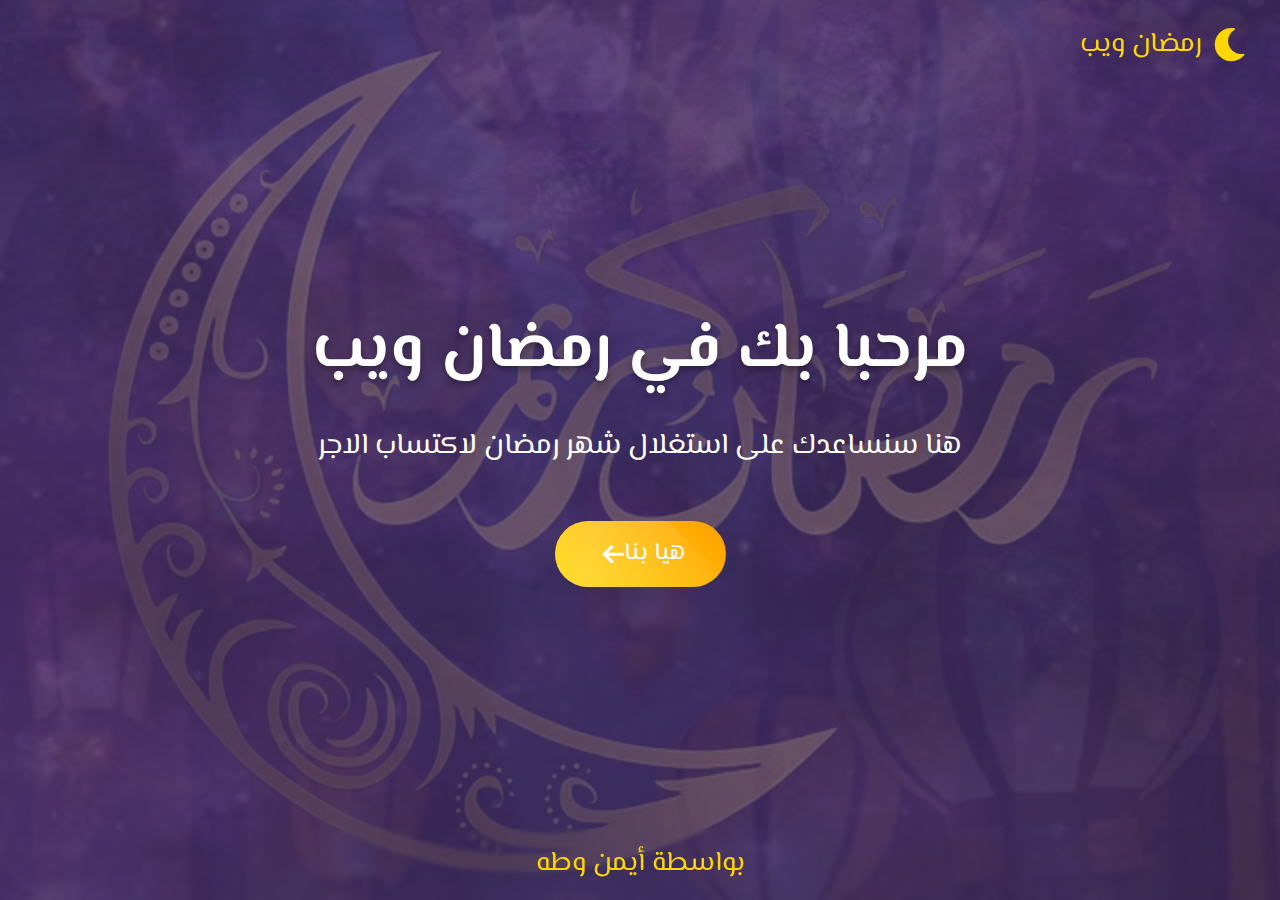
<file: index.html>
<!DOCTYPE html>
<html lang="ar" dir="rtl">
<head>
    <meta charset="UTF-8">
    <meta name="viewport" content="width=device-width, initial-scale=1.0">
    <title>رمضان ويب</title>
    <link href="https://cdn.jsdelivr.net/npm/bootstrap@5.3.0/dist/css/bootstrap.min.css" rel="stylesheet">
    <link href="https://fonts.googleapis.com/css2?family=El+Messiri:wght@500;700&display=swap" rel="stylesheet">
    <link rel="stylesheet" href="https://cdnjs.cloudflare.com/ajax/libs/font-awesome/6.0.0/css/all.min.css">
    <link rel="stylesheet" href="style.css">
</head>
<body>
    <a href="#" class="logo">
        <i class="fas fa-moon"></i>
        <span>رمضان ويب</span>
    </a>

    <div class="container">
        <div class="welcome-container d-flex justify-content-center align-items-center">
            <div class="text-center">
                <h1 class="main-heading">مرحبا بك في رمضان ويب</h1>
                <p class="sub-heading">هنا سنساعدك على استغلال شهر رمضان لاكتساب الاجر</p>
                <a href="home.html" class="cta-button">
                    هيا بنا 
                    <i class="fas fa-arrow-left ms-2"></i>
                </a>
            </div>
        </div>
    </div>

    <!-- New Footer -->
    <footer class="site-footer">
        بواسطة أيمن وطه
    </footer>

    <script src="https://cdn.jsdelivr.net/npm/bootstrap@5.3.0/dist/js/bootstrap.bundle.min.js"></script>
</body>
</html>
</file>
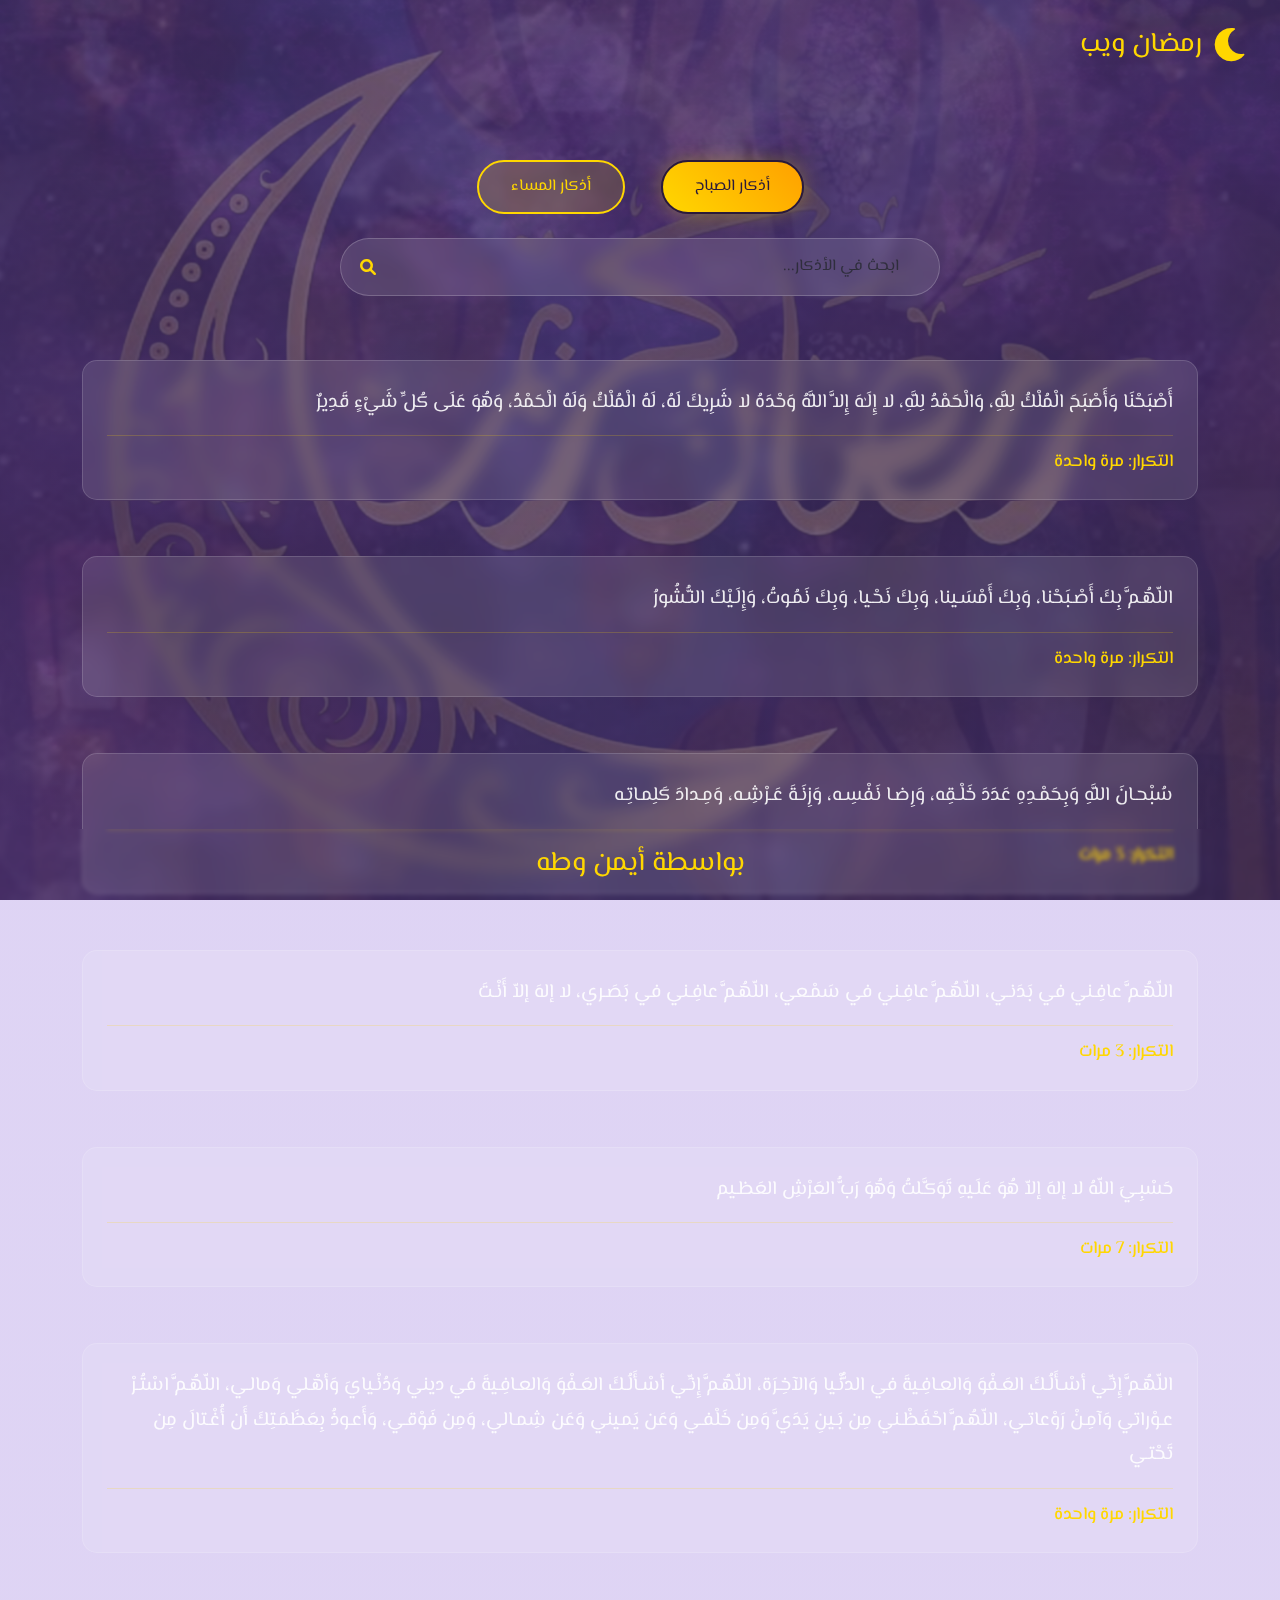
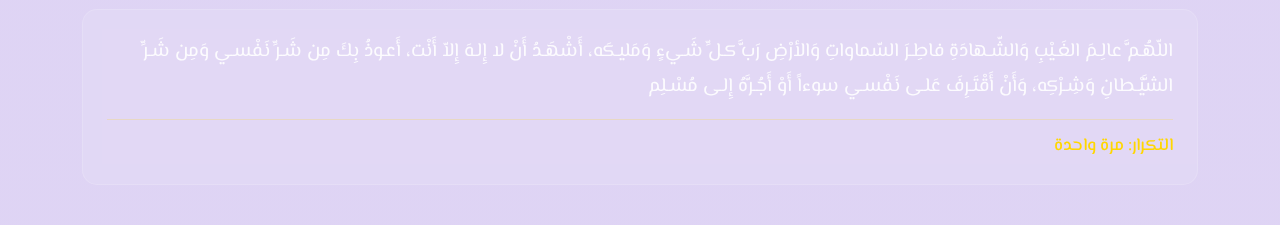
<file: azkar-list.html>
<!DOCTYPE html>
<html lang="ar" dir="rtl">
<head>
    <meta charset="UTF-8">
    <meta name="viewport" content="width=device-width, initial-scale=1.0">
    <title>رمضان ويب - الأذكار</title>
    <link href="https://cdn.jsdelivr.net/npm/bootstrap@5.3.0/dist/css/bootstrap.min.css" rel="stylesheet">
    <link href="https://fonts.googleapis.com/css2?family=El+Messiri:wght@500;700&display=swap" rel="stylesheet">
    <link rel="stylesheet" href="https://cdnjs.cloudflare.com/ajax/libs/font-awesome/6.0.0/css/all.min.css">
    <link rel="stylesheet" href="azkar-list.css">
</head>
<body>
    <a href="index.html" class="logo">
        <i class="fas fa-moon"></i>
        <span>رمضان ويب</span>
    </a>

    <div class="container main-container">
        <!-- Toggle Buttons -->
        <div class="azkar-switcher mb-4">
            <button class="btn btn-azkar active" data-type="morning">أذكار الصباح</button>
            <button class="btn btn-azkar" data-type="evening">أذكار المساء</button>
        </div>

        <!-- Search -->
        <div class="search-box mb-5">
            <input type="text" class="form-control" placeholder="ابحث في الأذكار...">
            <i class="fas fa-search"></i>
        </div>

        <!-- Azkar Container -->
        <div class="row" id="azkarContainer"></div>
    </div>

    <footer class="site-footer">
        بواسطة أيمن وطه
    </footer>

    <script src="https://cdn.jsdelivr.net/npm/bootstrap@5.3.0/dist/js/bootstrap.bundle.min.js"></script>
    <script src="azkar-list.js"></script>
</body>
</html>
</file>
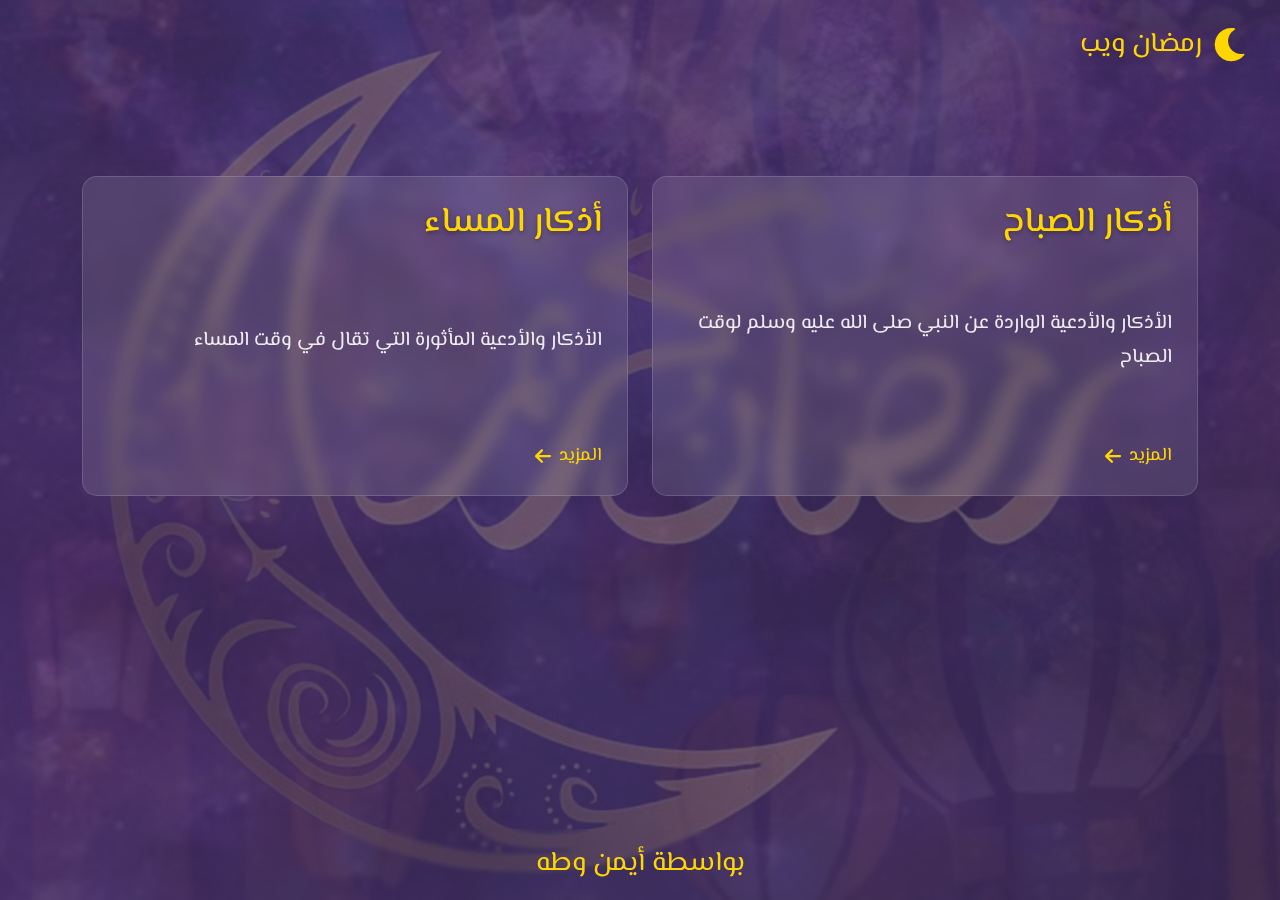
<file: azkar.html>
<!DOCTYPE html>
<html lang="ar" dir="rtl">
<head>
    <meta charset="UTF-8">
    <meta name="viewport" content="width=device-width, initial-scale=1.0">
    <title>رمضان ويب - الأذكار</title>
    <link href="https://cdn.jsdelivr.net/npm/bootstrap@5.3.0/dist/css/bootstrap.min.css" rel="stylesheet">
    <link href="https://fonts.googleapis.com/css2?family=El+Messiri:wght@500;700&display=swap" rel="stylesheet">
    <link rel="stylesheet" href="https://cdnjs.cloudflare.com/ajax/libs/font-awesome/6.0.0/css/all.min.css">
    <link rel="stylesheet" href="azkar.css">
</head>
<body>
    <!-- Logo -->
    <a href="index.html" class="logo">
        <i class="fas fa-moon"></i>
        <span>رمضان ويب</span>
    </a>

    <!-- Content Boxes -->
    <div class="container main-container">
        <div class="row justify-content-center py-5">
            <!-- Morning Dhikr -->
            <div class="col-md-6 col-12 mb-4">
                <a href="azkar-list.html?type=morning" class="feature-box">
                    <div class="box-content">
                        <h3>أذكار الصباح</h3>
                        <p>الأذكار والأدعية الواردة عن النبي صلى الله عليه وسلم لوقت الصباح</p>
                        <div class="more-btn">المزيد <i class="fas fa-arrow-left"></i></div>
                    </div>
                </a>
            </div>

            <!-- Evening Dhikr -->
            <div class="col-md-6 col-12 mb-4">
                <a href="azkar-list.html?type=evening" class="feature-box">
                    <div class="box-content">
                        <h3>أذكار المساء</h3>
                        <p>الأذكار والأدعية المأثورة التي تقال في وقت المساء</p>
                        <div class="more-btn">المزيد <i class="fas fa-arrow-left"></i></div>
                    </div>
                </a>
            </div>
        </div>
    </div>

    <!-- Footer -->
    <footer class="site-footer">
        بواسطة أيمن وطه
    </footer>

    <script src="https://cdn.jsdelivr.net/npm/bootstrap@5.3.0/dist/js/bootstrap.bundle.min.js"></script>
</body>
</html>
</file>
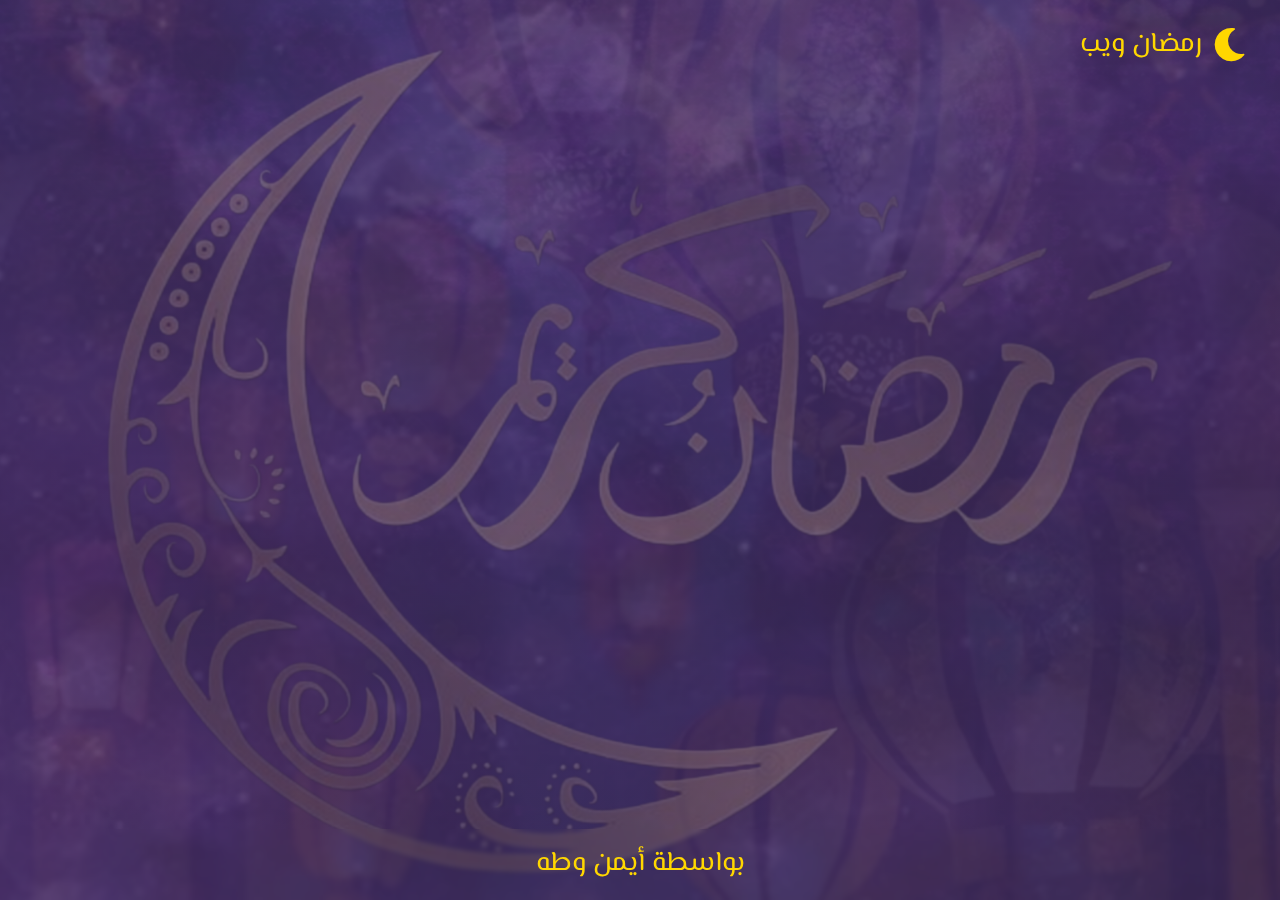
<file: hadith-content.html>
<!DOCTYPE html>
<html lang="ar" dir="rtl">
<head>
    <meta charset="UTF-8">
    <meta name="viewport" content="width=device-width, initial-scale=1.0">
    <title>رمضان ويب - الأحاديث</title>
    <link href="https://cdn.jsdelivr.net/npm/bootstrap@5.3.0/dist/css/bootstrap.min.css" rel="stylesheet">
    <link href="https://fonts.googleapis.com/css2?family=El+Messiri:wght@500;700&display=swap" rel="stylesheet">
    <link rel="stylesheet" href="https://cdnjs.cloudflare.com/ajax/libs/font-awesome/6.0.0/css/all.min.css">
    <link rel="stylesheet" href="hadith.css">
</head>
<body>
    <a href="hadith.html" class="logo">
        <i class="fas fa-moon"></i>
        <span>رمضان ويب</span>
    </a>

    <div class="container main-container">
        <div class="row" id="hadithContainer"></div>
    </div>

    <!-- Hadith Modal -->
    <div class="modal fade" id="hadithModal">
        <div class="modal-dialog modal-lg">
            <div class="modal-content">
                <div class="modal-header">
                    <h5 class="modal-title">نص الحديث الكامل</h5>
                    <button type="button" class="btn-close" data-bs-dismiss="modal"></button>
                </div>
                <div class="modal-body" id="hadithText"></div>
            </div>
        </div>
    </div>

    <footer class="site-footer">
        بواسطة أيمن وطه
    </footer>

    <script src="https://cdn.jsdelivr.net/npm/bootstrap@5.3.0/dist/js/bootstrap.bundle.min.js"></script>
    <script src="hadith.js"></script>
</body>
</html>
</file>
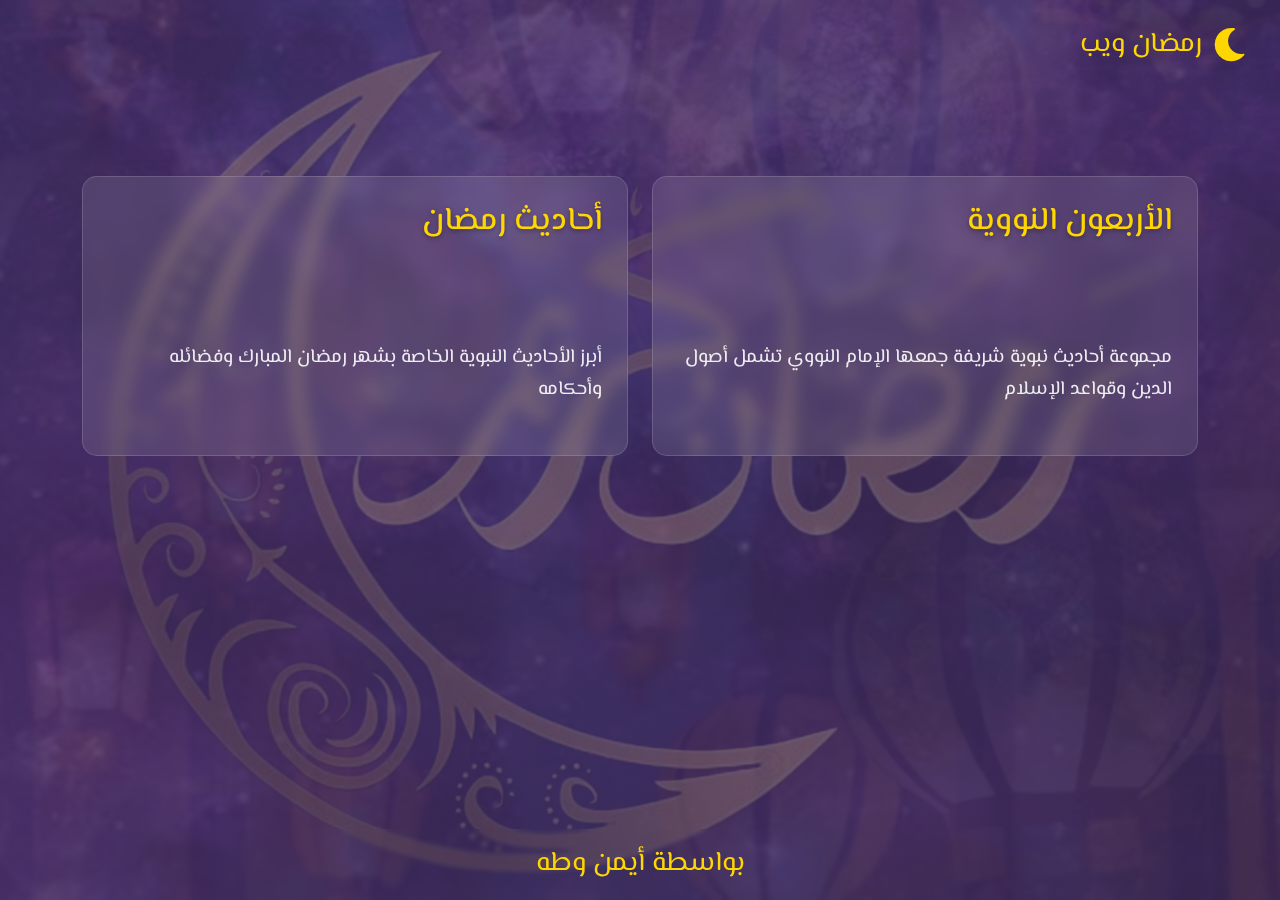
<file: hadith.html>
<!DOCTYPE html>
<html lang="ar" dir="rtl">
<head>
    <meta charset="UTF-8">
    <meta name="viewport" content="width=device-width, initial-scale=1.0">
    <title>رمضان ويب - الأحاديث</title>
    <link href="https://cdn.jsdelivr.net/npm/bootstrap@5.3.0/dist/css/bootstrap.min.css" rel="stylesheet">
    <link href="https://fonts.googleapis.com/css2?family=El+Messiri:wght@500;700&display=swap" rel="stylesheet">
    <link rel="stylesheet" href="https://cdnjs.cloudflare.com/ajax/libs/font-awesome/6.0.0/css/all.min.css">
    <link rel="stylesheet" href="hadith.css">
</head>
<body>
    <a href="index.html" class="logo">
        <i class="fas fa-moon"></i>
        <span>رمضان ويب</span>
    </a>

    <div class="container main-container">
        <div class="row justify-content-center py-5">
            <!-- الأربعون النووية -->
            <div class="col-md-6 col-12 mb-4">
                <a href="hadith-content.html?type=forty" class="feature-box">
                    <div class="box-content">
                        <h3>الأربعون النووية</h3>
                        <p>مجموعة أحاديث نبوية شريفة جمعها الإمام النووي تشمل أصول الدين وقواعد الإسلام</p>
                    </div>
                </a>
            </div>

            <!-- أحاديث رمضان -->
            <div class="col-md-6 col-12 mb-4">
                <a href="hadith-content.html?type=ramadan" class="feature-box">
                    <div class="box-content">
                        <h3>أحاديث رمضان</h3>
                        <p>أبرز الأحاديث النبوية الخاصة بشهر رمضان المبارك وفضائله وأحكامه</p>
                    </div>
                </a>
            </div>
        </div>
    </div>

    <footer class="site-footer">
        بواسطة أيمن وطه
    </footer>

    <script src="https://cdn.jsdelivr.net/npm/bootstrap@5.3.0/dist/js/bootstrap.bundle.min.js"></script>
</body>
</html>
</file>
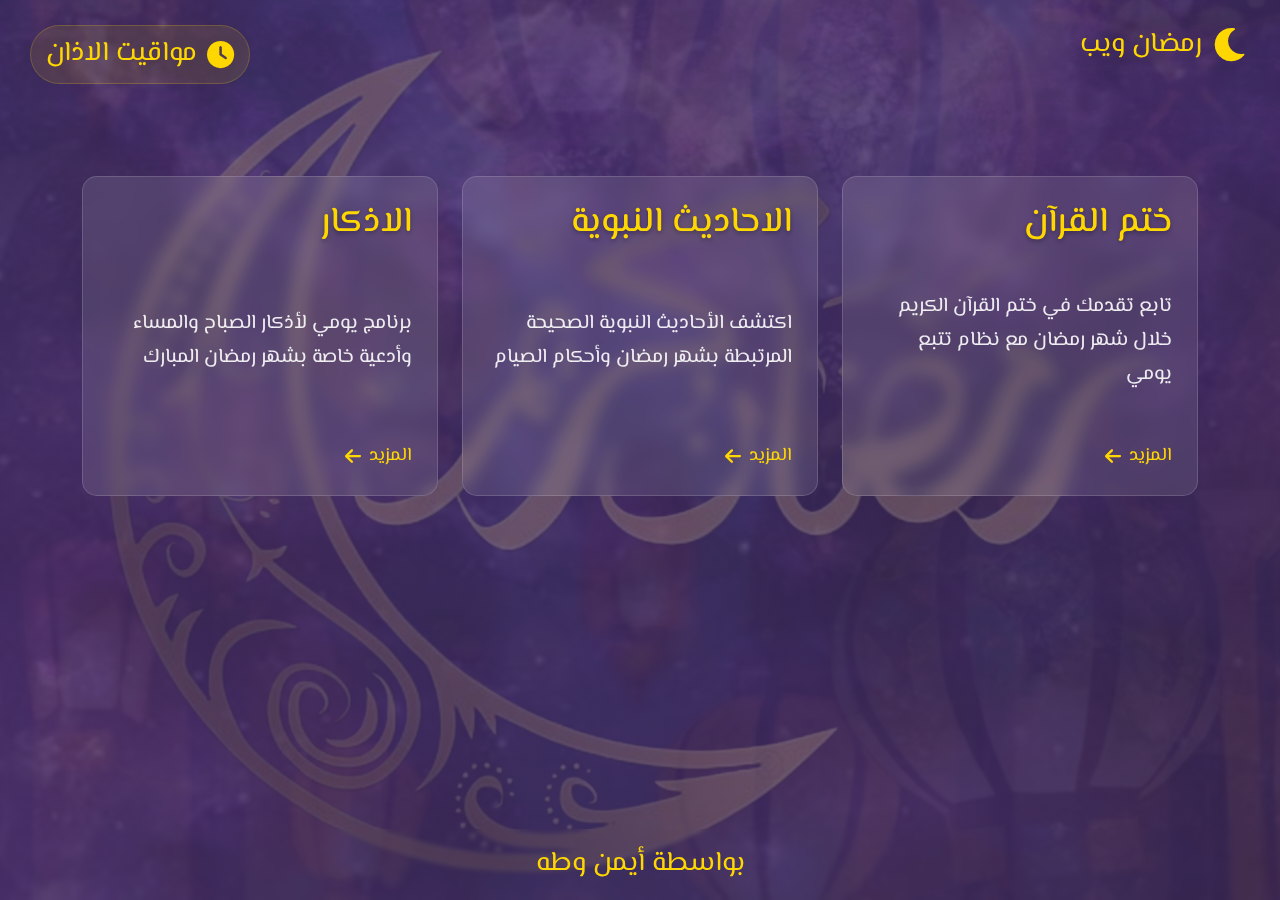
<file: home.html>
<!DOCTYPE html>
<html lang="ar" dir="rtl">
<head>
    <meta charset="UTF-8">
    <meta name="viewport" content="width=device-width, initial-scale=1.0">
    <title>رمضان ويب - الرئيسية</title>
    <link href="https://cdn.jsdelivr.net/npm/bootstrap@5.3.0/dist/css/bootstrap.min.css" rel="stylesheet">
    <link href="https://fonts.googleapis.com/css2?family=El+Messiri:wght@500;700&display=swap" rel="stylesheet">
    <link rel="stylesheet" href="https://cdnjs.cloudflare.com/ajax/libs/font-awesome/6.0.0/css/all.min.css">
    <link rel="stylesheet" href="home.css">
</head>
<body>
    <!-- Prayer Times Button -->
    <a href="prayer-times.html" class="prayer-times-btn">
        <i class="fas fa-clock"></i>
        <span>مواقيت الاذان</span>
    </a>

    <!-- Logo -->
    <a href="index.html" class="logo">
        <i class="fas fa-moon"></i>
        <span>رمضان ويب</span>
    </a>

    <!-- Content Boxes -->
    <div class="container main-container">
        <div class="row justify-content-center py-5">
            <!-- Quran Box -->
            <div class="col-md-4 col-12 mb-4">
                <a href="quran.html" class="feature-box">
                    <div class="box-content">
                        <h3>ختم القرآن</h3>
                        <p>تابع تقدمك في ختم القرآن الكريم خلال شهر رمضان مع نظام تتبع يومي</p>
                        <div class="more-btn">المزيد <i class="fas fa-arrow-left"></i></div>
                    </div>
                </a>
            </div>

            <!-- Hadith Box -->
            <div class="col-md-4 col-12 mb-4">
                <a href="hadith.html" class="feature-box">
                    <div class="box-content">
                        <h3>الاحاديث النبوية</h3>
                        <p>اكتشف الأحاديث النبوية الصحيحة المرتبطة بشهر رمضان وأحكام الصيام</p>
                        <div class="more-btn">المزيد <i class="fas fa-arrow-left"></i></div>
                    </div>
                </a>
            </div>

            <!-- Azkar Box -->
            <div class="col-md-4 col-12 mb-4">
                <a href="azkar.html" class="feature-box">
                    <div class="box-content">
                        <h3>الاذكار</h3>
                        <p>برنامج يومي لأذكار الصباح والمساء وأدعية خاصة بشهر رمضان المبارك</p>
                        <div class="more-btn">المزيد <i class="fas fa-arrow-left"></i></div>
                    </div>
                </a>
            </div>
        </div>
    </div>

    <!-- Footer -->
    <footer class="site-footer">
        بواسطة أيمن وطه
    </footer>

    <script src="https://cdn.jsdelivr.net/npm/bootstrap@5.3.0/dist/js/bootstrap.bundle.min.js"></script>
</body>
</html>
</file>
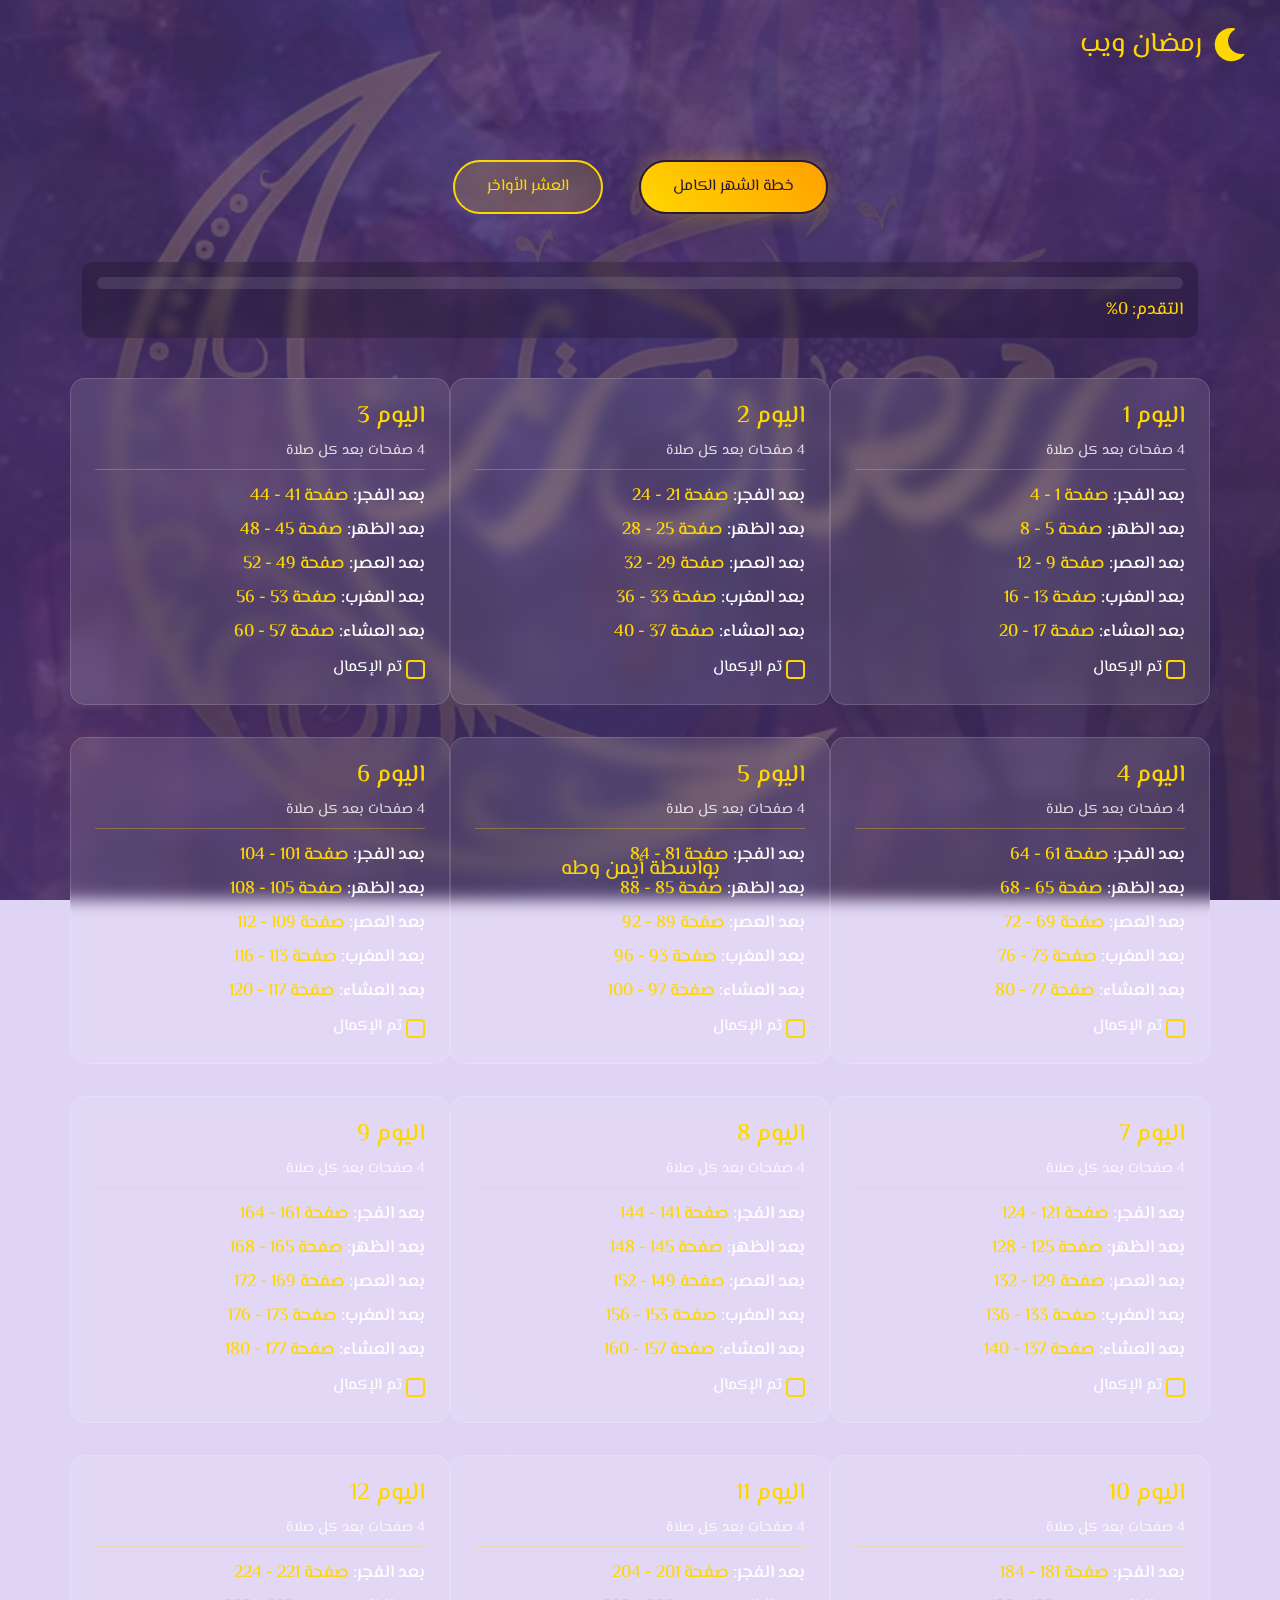
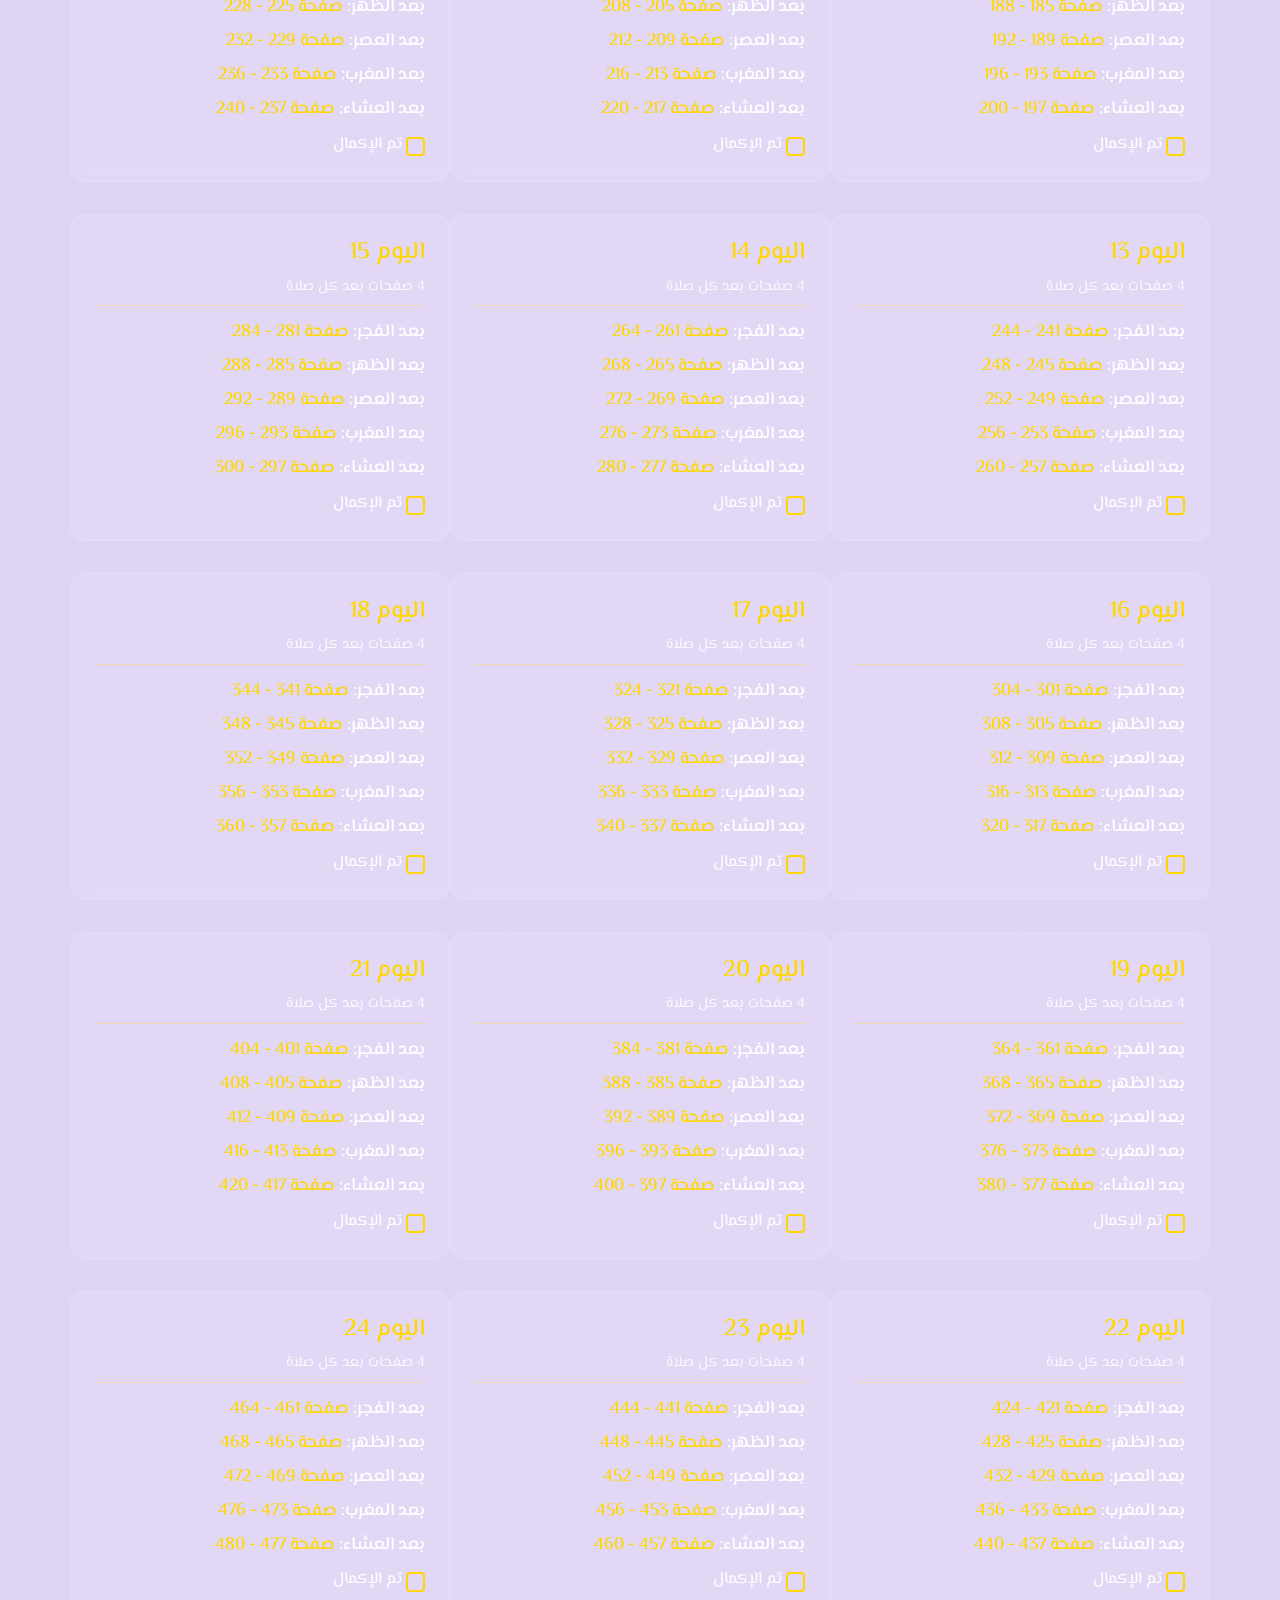
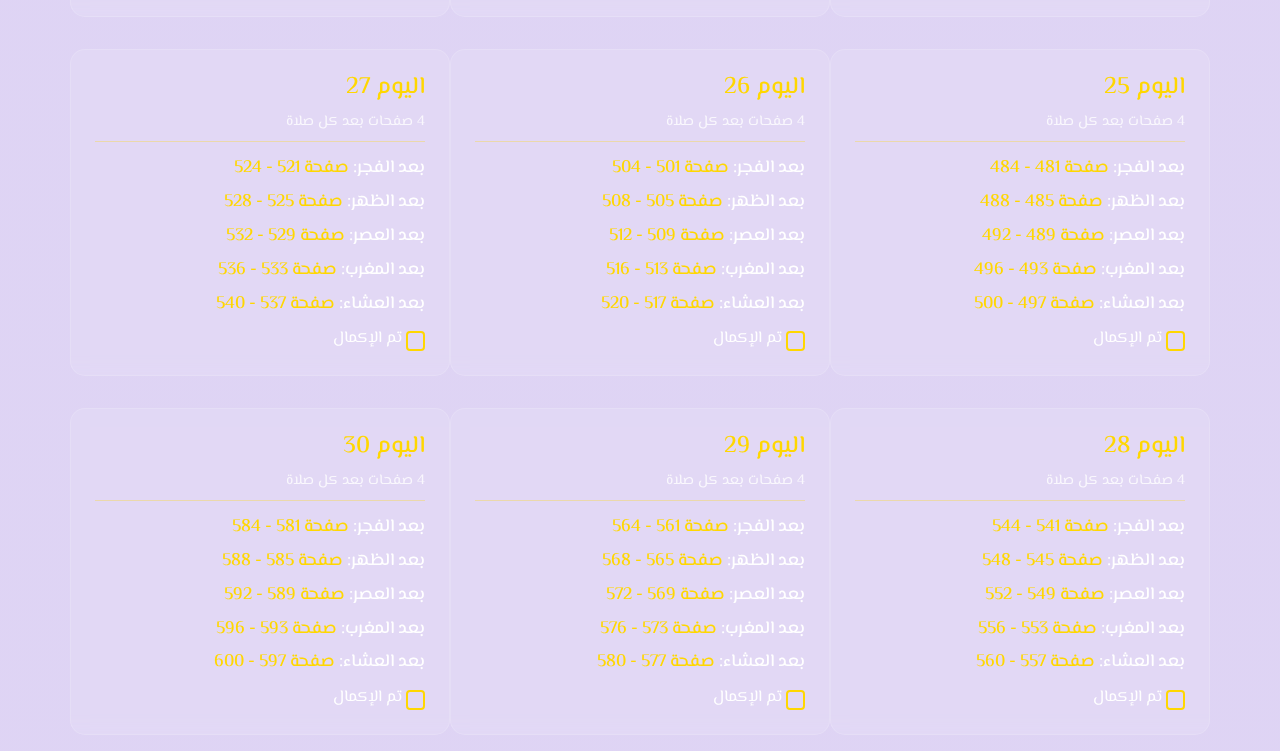
<file: quran-plan.html>
<!DOCTYPE html>
<html lang="ar" dir="rtl">
<head>
    <meta charset="UTF-8">
    <meta name="viewport" content="width=device-width, initial-scale=1.0">
    <title>رمضان ويب - ختم القرآن</title>
    <link href="https://cdn.jsdelivr.net/npm/bootstrap@5.3.0/dist/css/bootstrap.min.css" rel="stylesheet">
    <link href="https://fonts.googleapis.com/css2?family=El+Messiri:wght@500;700&display=swap" rel="stylesheet">
    <link rel="stylesheet" href="https://cdnjs.cloudflare.com/ajax/libs/font-awesome/6.0.0/css/all.min.css">
    <link rel="stylesheet" href="quran-plan.css">
</head>
<body>
    <a href="index.html" class="logo">
        <i class="fas fa-moon"></i>
        <span>رمضان ويب</span>
    </a>

    <div class="container main-container">
        <!-- Plan Selection -->
        <div class="plan-switcher mb-5">
            <button class="btn btn-plan active" data-plan="monthly">خطة الشهر الكامل</button>
            <button class="btn btn-plan" data-plan="last10">العشر الأواخر</button>
        </div>

        <!-- Progress -->
        <div class="progress-container mb-4">
            <div class="progress" style="height: 12px;">
                <div class="progress-bar bg-warning progress-bar-striped" 
                     role="progressbar" 
                     style="width: 0%" 
                     aria-valuenow="0" 
                     aria-valuemin="0" 
                     aria-valuemax="100"></div>
            </div>
            <div class="progress-text mt-2">التقدم: 0%</div>
        </div>

        <!-- Days Container -->
        <div class="row" id="daysContainer"></div>
    </div>

    <!-- Quran Viewer Modal -->
    <div class="modal fade" id="quranModal" tabindex="-1">
        <div class="modal-dialog modal-xl">
            <div class="modal-content">
                <div class="modal-header">
                    <h5 class="modal-title">قراءة القرآن</h5>
                    <button type="button" class="btn-close" data-bs-dismiss="modal"></button>
                </div>
                <div class="modal-body">
                    <iframe id="quranFrame" style="width:100%; height:70vh; border:none;"></iframe>
                </div>
            </div>
        </div>
    </div>

    <footer class="site-footer">
        بواسطة أيمن وطه
    </footer>

    <!-- Scripts -->
    <script src="https://cdn.jsdelivr.net/npm/bootstrap@5.3.0/dist/js/bootstrap.bundle.min.js"></script>
    <script src="quran-plan.js"></script>
</body>
</html>
</file>
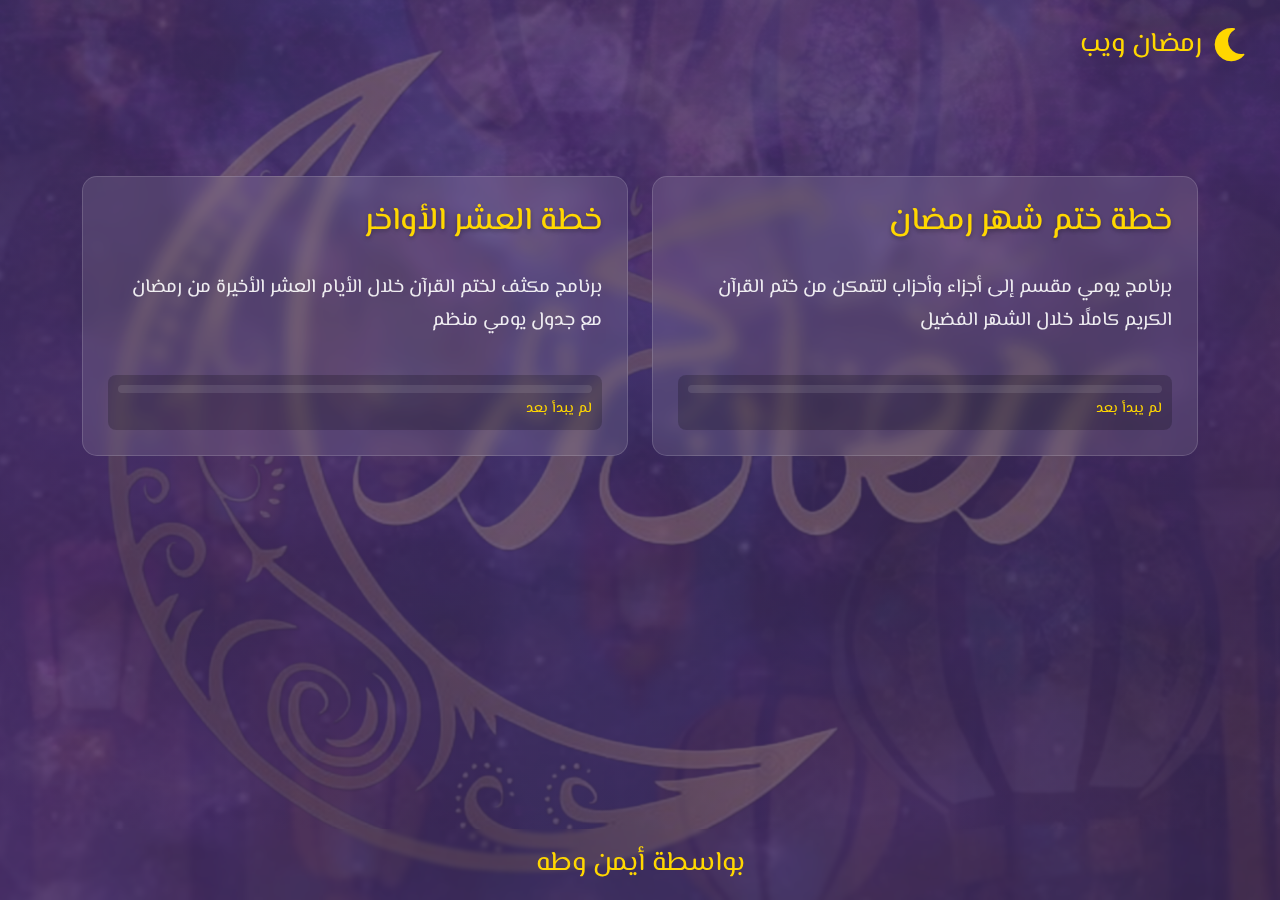
<file: quran.html>
<!DOCTYPE html>
<html lang="ar" dir="rtl">
<head>
    <meta charset="UTF-8">
    <meta name="viewport" content="width=device-width, initial-scale=1.0">
    <title>رمضان ويب - ختم القرآن</title>
    <link href="https://cdn.jsdelivr.net/npm/bootstrap@5.3.0/dist/css/bootstrap.min.css" rel="stylesheet">
    <link href="https://fonts.googleapis.com/css2?family=El+Messiri:wght@500;700&display=swap" rel="stylesheet">
    <link rel="stylesheet" href="https://cdnjs.cloudflare.com/ajax/libs/font-awesome/6.0.0/css/all.min.css">
    <link rel="stylesheet" href="quran.css">
</head>
<body>
    <!-- Logo -->
    <a href="index.html" class="logo">
        <i class="fas fa-moon"></i>
        <span>رمضان ويب</span>
    </a>

    <!-- Content Boxes -->
    <div class="container main-container">
        <div class="row justify-content-center py-5">
            <!-- Monthly Plan -->
            <div class="col-md-6 col-12 mb-4">
                <a href="quran-plan.html?plan=monthly" class="feature-box">
                    <div class="box-content">
                        <h3>خطة ختم شهر رمضان</h3>
                        <p>برنامج يومي مقسم إلى أجزاء وأحزاب لتتمكن من ختم القرآن الكريم كاملًا خلال الشهر الفضيل</p>
                        <div class="progress-container">
                            <div class="progress" style="height: 8px;">
                                <div class="progress-bar bg-warning" role="progressbar" style="width: 0%" aria-valuenow="0"></div>
                            </div>
                            <span>لم يبدأ بعد</span>
                        </div>
                    </div>
                </a>
            </div>

            <!-- Last 10 Days Plan -->
            <div class="col-md-6 col-12 mb-4">
                <a href="quran-plan.html?plan=last10" class="feature-box">
                    <div class="box-content">
                        <h3>خطة العشر الأواخر</h3>
                        <p>برنامج مكثف لختم القرآن خلال الأيام العشر الأخيرة من رمضان مع جدول يومي منظم</p>
                        <div class="progress-container">
                            <div class="progress" style="height: 8px;">
                                <div class="progress-bar bg-warning" role="progressbar" style="width: 0%" aria-valuenow="0"></div>
                            </div>
                            <span>لم يبدأ بعد</span>
                        </div>
                    </div>
                </a>
            </div>
        </div>
    </div>

    <!-- Footer -->
    <footer class="site-footer">
        بواسطة أيمن وطه
    </footer>

    <script src="https://cdn.jsdelivr.net/npm/bootstrap@5.3.0/dist/js/bootstrap.bundle.min.js"></script>
</body>
</html>
</file>
<file: style.css>
/* Base Styles */
* {
    margin: 0;
    padding: 0;
    box-sizing: border-box;
}

body {
    background: linear-gradient(rgba(147, 112, 219, 0.3), rgba(147, 112, 219, 0.3)),
                url('images/back.png') center/cover fixed;
    height: 100vh;
    color: #fff;
    font-family: 'El Messiri', sans-serif;
}

/* Logo */
.logo {
    position: fixed;
    top: 25px;
    right: 30px;
    color: #FFD700;
    text-decoration: none;
    font-size: 1.7rem;
    display: flex;
    align-items: center;
    gap: 10px;
    z-index: 1000;
    transition: all 0.3s ease;
}

.logo i {
    font-size: 1.4em;
    transition: transform 0.3s ease;
}

.logo:hover {
    color: #FFF;
}

.logo:hover i {
    transform: rotate(15deg) scale(1.1);
    animation: moon-bounce 0.8s infinite alternate;
}

@keyframes moon-bounce {
    from { transform: translateY(0) rotate(15deg); }
    to { transform: translateY(-5px) rotate(15deg); }
}

/* Main Content */
.welcome-container {
    height: 100vh;
    position: relative;
    z-index: 1;
}

.main-heading {
    font-size: 4rem;
    font-weight: 700;
    text-shadow: 0 4px 6px rgba(0, 0, 0, 0.3);
    margin-bottom: 2rem;
}

.sub-heading {
    font-size: 1.8rem;
    margin-bottom: 3rem;
    max-width: 800px;
    line-height: 1.8;
}

/* CTA Button */
.cta-button {
    font-size: 1.5rem;
    color: #fff !important;
    background: linear-gradient(45deg, #FFD700, #FFA000);
    border: none;
    border-radius: 40px;
    padding: 15px 40px;
    text-decoration: none;
    display: inline-flex;
    align-items: center;
    transition: all 0.3s ease;
    position: relative;
    overflow: hidden;
}

.cta-button:hover {
    transform: translateY(-3px);
    box-shadow: 0 0 25px rgba(255, 215, 0, 0.6);
}

.cta-button::after {
    content: '';
    position: absolute;
    top: -80%;
    left: -80%;
    width: 200%;
    height: 200%;
    background: linear-gradient(45deg, 
        transparent, 
        rgba(255, 255, 255, 0.2),
        transparent);
    transform: rotate(45deg);
    animation: button-glow 1.5s infinite;
}

@keyframes button-glow {
    from { transform: translateX(-100%) rotate(45deg); }
    to { transform: translateX(100%) rotate(45deg); }
}

/* Responsive Design */
@media (max-width: 768px) {
    .main-heading {
        font-size: 2.5rem;
    }
    
    .sub-heading {
        font-size: 1.3rem;
    }
    
    .logo {
        font-size: 1.4rem;
        right: 20px;
        top: 15px;
    }
    
    .cta-button {
        font-size: 1.2rem;
        padding: 12px 30px;
    }
}
/* Footer Styles */
.site-footer {
    position: fixed;
    bottom: 0;
    width: 100%;
    text-align: center;
    padding: 15px 0;
    font-family: 'El Messiri', sans-serif;
    font-size: 1.7rem;
    color: #FFD700;
    background: linear-gradient(to right, 
        transparent 0%, 
        transparent 100%);
    backdrop-filter: blur(2px);
    z-index: 3;
}

/* Add this media query */
@media (max-width: 768px) {
    .site-footer {
        font-size: 0.9rem;
        padding: 10px 0;
    }
}
</file>
<file: azkar-list.css>
/* Base Styles */
* {
    margin: 0;
    padding: 0;
    box-sizing: border-box;
}

body {
    background: linear-gradient(rgba(147, 112, 219, 0.3), rgba(147, 112, 219, 0.3)),
                url('images/back.png') center/cover fixed;
    min-height: 100vh;
    color: #fff;
    font-family: 'El Messiri', sans-serif;
}

/* Logo */
.logo {
    position: fixed;
    top: 25px;
    right: 30px;
    color: #FFD700;
    text-decoration: none;
    font-size: 1.7rem;
    display: flex;
    align-items: center;
    gap: 10px;
    z-index: 1000;
    transition: all 0.3s ease;
}

.logo i {
    font-size: 1.4em;
    transition: transform 0.3s ease;
}

.logo:hover {
    color: #FFF;
}

.logo:hover i {
    transform: rotate(15deg) scale(1.1);
    animation: moon-bounce 0.8s infinite alternate;
}

@keyframes moon-bounce {
    from { transform: translateY(0) rotate(15deg); }
    to { transform: translateY(-5px) rotate(15deg); }
}

/* Main Container */
.main-container {
    padding-top: 8rem;
    position: relative;
    z-index: 2;
}

/* Azkar Switcher */
.azkar-switcher {
    text-align: center;
    margin: 2rem 0;
}

.btn-azkar {
    background: rgba(255, 215, 0, 0.15);
    color: #FFD700;
    border: 2px solid #FFD700;
    border-radius: 30px;
    padding: 0.8rem 2rem;
    margin: 0 1rem;
    transition: all 0.3s ease;
    backdrop-filter: blur(5px);
    font-family: 'El Messiri', sans-serif;
}

.btn-azkar.active {
    background: linear-gradient(45deg, #FFD700, #FFA000);
    color: #2A1A3A;
    box-shadow: 0 0 20px rgba(255, 215, 0, 0.3);
}

/* Search Box */
.search-box {
    position: relative;
    max-width: 600px;
    margin: 0 auto;
}

.search-box input {
    background: rgba(255, 255, 255, 0.1);
    border: 1px solid rgba(255, 255, 255, 0.2);
    color: #fff;
    padding: 1rem 2.5rem;
    border-radius: 30px;
    backdrop-filter: blur(8px);
    font-family: 'El Messiri', sans-serif;
}

.search-box .fa-search {
    position: absolute;
    left: 20px;
    top: 50%;
    transform: translateY(-50%);
    color: #FFD700;
}

/* Dhikr Items */
/* Add this to azkar-list.css */
.dhikr-item {
    background: rgba(255, 255, 255, 0.1);
    border-radius: 15px;
    padding: 1.5rem;
    margin: 1rem 0;
    backdrop-filter: blur(8px);
    border: 1px solid rgba(255, 255, 255, 0.15);
    transition: all 0.3s ease;
}

.dhikr-item:hover {
    transform: translateY(-5px);
    background: rgba(255, 255, 255, 0.15);
    box-shadow: 0 10px 20px rgba(0,0,0,0.2);
}

.dhikr-text {
    font-size: 1.2rem;
    line-height: 1.8;
    color: rgba(255, 255, 255, 0.9);
    margin-bottom: 1rem;
}

.repetition {
    color: #FFD700;
    font-size: 1.1rem;
    font-weight: 500;
    border-top: 1px solid rgba(255,215,0,0.2);
    padding-top: 0.8rem;
    margin-top: 0.8rem;
}

/* Footer */
.site-footer {
    position: fixed;
    bottom: 0;
    width: 100%;
    text-align: center;
    padding: 15px 0;
    font-size: 1.7rem;
    color: #FFD700;
    font-family: 'El Messiri', sans-serif;
    backdrop-filter: blur(2px);
    z-index: 3;
}

/* Responsive Design */
@media (max-width: 768px) {
    .main-container {
        padding-top: 6rem;
    }
    
    .btn-azkar {
        margin: 0.5rem;
        padding: 0.6rem 1.5rem;
    }
    
    .dhikr-text {
        font-size: 1.1rem;
    }
    
    .site-footer {
        font-size: 1.1rem;
    }
    
    .logo {
        font-size: 1.4rem;
        right: 20px;
        top: 15px;
    }
}
</file>
<file: azkar.css>
/* Base Styles */
* {
    margin: 0;
    padding: 0;
    box-sizing: border-box;
}

body {
    background: linear-gradient(rgba(147, 112, 219, 0.3), rgba(147, 112, 219, 0.3)),
                url('images/back.png') center/cover fixed;
    min-height: 100vh;
    color: #fff;
    font-family: 'El Messiri', sans-serif;
}

/* Logo */
.logo {
    position: fixed;
    top: 25px;
    right: 30px;
    color: #FFD700;
    text-decoration: none;
    font-size: 1.7rem;
    display: flex;
    align-items: center;
    gap: 10px;
    z-index: 1000;
    transition: all 0.3s ease;
}

.logo i {
    font-size: 1.4em;
    transition: transform 0.3s ease;
}

.logo:hover {
    color: #FFF;
}

.logo:hover i {
    transform: rotate(15deg) scale(1.1);
    animation: moon-bounce 0.8s infinite alternate;
}

@keyframes moon-bounce {
    from { transform: translateY(0) rotate(15deg); }
    to { transform: translateY(-5px) rotate(15deg); }
}

/* Main Container */
.main-container {
    padding-top: 8rem;
    position: relative;
    z-index: 2;
}

/* Feature Boxes */
.feature-box {
    display: block;
    text-decoration: none;
    background: rgba(255, 255, 255, 0.1);
    border-radius: 15px;
    padding: 25px;
    height: 320px;
    transition: all 0.4s cubic-bezier(0.25, 0.46, 0.45, 0.94);
    backdrop-filter: blur(8px);
    border: 1px solid rgba(255, 255, 255, 0.15);
    overflow: hidden;
    position: relative;
}

.feature-box::before {
    content: '';
    position: absolute;
    top: 0;
    left: -100%;
    width: 100%;
    height: 100%;
    background: linear-gradient(90deg, transparent, rgba(255, 255, 255, 0.1), transparent);
    transition: 0.5s;
}

.feature-box:hover {
    transform: translateY(-10px);
    box-shadow: 0 15px 35px rgba(0, 0, 0, 0.3);
    background: rgba(255, 255, 255, 0.15);
}

.feature-box:hover::before {
    left: 100%;
}

.box-content {
    height: 100%;
    display: flex;
    flex-direction: column;
    justify-content: space-between;
}

.box-content h3 {
    font-size: 2.2rem;
    color: #FFD700;
    margin-bottom: 1.2rem;
    text-shadow: 0 2px 4px rgba(0, 0, 0, 0.3);
}

.box-content p {
    font-size: 1.25rem;
    color: rgba(255, 255, 255, 0.9);
    line-height: 1.7;
    margin-bottom: 1.5rem;
}

.more-btn {
    color: #FFD700;
    font-size: 1.15rem;
    align-self: flex-start;
    transition: all 0.3s ease;
    display: inline-flex;
    align-items: center;
    gap: 8px;
}

.feature-box:hover .more-btn {
    color: #FFF;
    transform: translateX(-10px);
}

/* Footer */
.site-footer {
    position: fixed;
    bottom: 0;
    width: 100%;
    text-align: center;
    padding: 15px 0;
    font-size: 1.7rem;
    color: #FFD700;
    font-family: 'El Messiri', sans-serif;
    backdrop-filter: blur(2px);
    z-index: 3;
}

/* Responsive Design */
@media (max-width: 768px) {
    .main-container {
        padding-top: 6rem;
    }
    
    .feature-box {
        height: auto;
        min-height: 250px;
        margin-bottom: 1.5rem;
    }
    
    .box-content h3 {
        font-size: 1.7rem;
    }
    
    .box-content p {
        font-size: 1rem;
    }
    
    .site-footer {
        font-size: 1.1rem;
        padding: 10px 0;
    }
    
    .logo {
        font-size: 1.4rem;
        right: 20px;
        top: 15px;
    }
}
</file>
<file: hadith.css>
/* Base Styles */
* {
    margin: 0;
    padding: 0;
    box-sizing: border-box;
}

body {
    background: linear-gradient(rgba(147, 112, 219, 0.3), rgba(147, 112, 219, 0.3)),
                url('images/back.png') center/cover fixed;
    min-height: 100vh;
    color: #fff;
    font-family: 'El Messiri', sans-serif;
}

/* Main Container */
.main-container {
    padding-top: 8rem;
    position: relative;
    z-index: 2;
}

/* Logo */
.logo {
    position: fixed;
    top: 25px;
    right: 30px;
    color: #FFD700;
    text-decoration: none;
    font-size: 1.7rem;
    display: flex;
    align-items: center;
    gap: 10px;
    z-index: 1000;
    transition: all 0.3s ease;
}

.logo i {
    font-size: 1.4em;
    transition: transform 0.3s ease;
}

.logo:hover {
    color: #FFF;
}

.logo:hover i {
    transform: rotate(15deg) scale(1.1);
    animation: moon-bounce 0.8s infinite alternate;
}

@keyframes moon-bounce {
    from { transform: translateY(0) rotate(15deg); }
    to { transform: translateY(-5px) rotate(15deg); }
}

/* Feature Boxes */
.feature-box {
    background: rgba(255, 255, 255, 0.1);
    border-radius: 15px;
    padding: 25px;
    height: 280px;
    transition: all 0.4s cubic-bezier(0.25, 0.46, 0.45, 0.94);
    backdrop-filter: blur(8px);
    border: 1px solid rgba(255, 255, 255, 0.15);
    position: relative;
    overflow: hidden;
    display: block;
    text-decoration: none;
}

.feature-box::before {
    content: '';
    position: absolute;
    top: 0;
    left: -100%;
    width: 100%;
    height: 100%;
    background: linear-gradient(90deg, transparent, rgba(255, 255, 255, 0.1), transparent);
    transition: 0.5s;
}

.feature-box:hover {
    transform: translateY(-10px);
    box-shadow: 0 15px 35px rgba(0, 0, 0, 0.3);
    background: rgba(255, 255, 255, 0.15);
}

.feature-box:hover::before {
    left: 100%;
}

.box-content {
    height: 100%;
    display: flex;
    flex-direction: column;
    justify-content: space-between;
}

.box-content h3 {
    font-size: 2rem;
    color: #FFD700;
    margin-bottom: 1rem;
    text-shadow: 0 2px 4px rgba(0, 0, 0, 0.3);
}

.box-content p {
    font-size: 1.2rem;
    color: rgba(255, 255, 255, 0.9);
    line-height: 1.7;
    margin-bottom: 1.5rem;
}

/* Hadith Cards */
/* Hadith Content Styles */
.hadith-card {
    background: rgba(255, 255, 255, 0.08);
    border-radius: 15px;
    padding: 1.5rem;
    margin: 1rem;
    transition: all 0.3s ease;
    border: 1px solid rgba(255, 215, 0, 0.1);
    backdrop-filter: blur(6px);
    cursor: pointer;
    min-height: 200px;
    display: flex;
    flex-direction: column;
    justify-content: space-between;
}

.hadith-card:hover {
    transform: translateY(-5px);
    box-shadow: 0 5px 15px rgba(0, 0, 0, 0.3);
    background: rgba(255, 255, 255, 0.12);
}

.hadith-header {
    display: flex;
    justify-content: space-between;
    align-items: center;
    margin-bottom: 1rem;
}

.hadith-header h4 {
    color: #FFD700;
    font-size: 1.3rem;
    margin: 0;
}

.hadith-header i {
    color: rgba(255, 215, 0, 0.5);
    font-size: 1.5rem;
}

.hadith-preview {
    font-size: 1.1rem;
    line-height: 1.8;
    max-height: 120px;
    overflow: hidden;
    position: relative;
}

.hadith-preview::after {
    content: '';
    position: absolute;
    bottom: 0;
    left: 0;
    right: 0;
    height: 40px;
    background: linear-gradient(to bottom, transparent, rgba(0,0,0,0.8));
}

.hadith-full {
    padding: 1rem;
}

.hadith-full h4 {
    border-bottom: 1px solid rgba(255, 215, 0, 0.3);
    padding-bottom: 0.5rem;
    margin-bottom: 1.5rem;
}

.hadith-full p {
    font-size: 1.2rem;
    line-height: 1.9;
    color: rgba(255, 255, 255, 0.9);
}

/* Modal Customization */
.modal-content {
    background: rgba(58, 28, 91, 0.98);
    border: 1px solid #FFD700;
    backdrop-filter: blur(10px);
}

.modal-header {
    border-bottom: 1px solid rgba(255, 215, 0, 0.3);
}

.modal-title {
    color: #FFD700 !important;
    font-family: 'El Messiri';
    font-size: 1.5rem;
}

/* Responsive Adjustments */
@media (max-width: 768px) {
    .hadith-card {
        margin: 0.5rem;
        padding: 1rem;
    }
    
    .hadith-header h4 {
        font-size: 1.1rem;
    }
    
    .hadith-preview {
        font-size: 1rem;
    }
}

@media (max-width: 576px) {
    .hadith-full p {
        font-size: 1rem;
    }
}

/* Modal */
.modal-content {
    background: rgba(58, 28, 91, 0.98);
    border: 1px solid #FFD700;
    backdrop-filter: blur(10px);
}

.modal-header {
    border-bottom: 1px solid rgba(255, 215, 0, 0.3);
}

.modal-title {
    color: #FFD700;
    font-family: 'El Messiri';
}

.modal-body {
    font-size: 1.2rem;
    line-height: 1.8;
    color: rgba(255, 255, 255, 0.9);
}

/* Footer */
.site-footer {
    position: fixed;
    bottom: 0;
    width: 100%;
    text-align: center;
    padding: 15px 0;
    font-size: 1.7rem;
    color: #FFD700;
    backdrop-filter: blur(2px);
    z-index: 3;
}

/* Responsive Design */
@media (max-width: 768px) {
    .main-container {
        padding-top: 6rem;
    }
    
    .feature-box {
        height: auto;
        min-height: 250px;
        margin-bottom: 1.5rem;
    }
    
    .box-content h3 {
        font-size: 1.7rem;
    }
    
    .box-content p {
        font-size: 1rem;
    }
    
    .hadith-card {
        padding: 1rem;
    }
    
    .site-footer {
        font-size: 1.7rem;
        padding: 10px 0;
    }
}

@media (max-width: 576px) {
    .box-content h3 {
        font-size: 1.5rem;
    }
    
    .hadith-card h4 {
        font-size: 1.2rem;
    }
    
    .hadith-card p {
        font-size: 1rem;
    }
    
    .logo {
        font-size: 1.4rem;
        right: 20px;
        top: 15px;
    }
}
/* إضافات لملف hadith.css */
.hadith-sources {
    background: rgba(255,215,0,0.1);
    padding: 1rem;
    border-radius: 8px;
    margin-top: 2rem;
}

.text-gold {
    color: #FFD700;
}

.hadith-full {
    line-height: 2;
    font-size: 1.1rem;
}

.modal-content {
    background: linear-gradient(rgba(58,28,91,0.95), rgba(34,15,54,0.95));
}
.modal-body {
    font-size: 1.2rem;
    line-height: 2;
    padding: 2rem;
}

.text-warning {
    color: #FFD700 !important;
    border-bottom: 2px solid rgba(255,215,0,0.3);
    padding-bottom: 1rem;
    margin-bottom: 2rem;
}
</file>
<file: home.css>
/* Base Styles */
* {
    margin: 0;
    padding: 0;
    box-sizing: border-box;
}

body {
    background: linear-gradient(rgba(147, 112, 219, 0.3), rgba(147, 112, 219, 0.3)),
                url('images/back.png') center/cover fixed;
    min-height: 100vh;
    color: #fff;
    font-family: 'El Messiri', sans-serif;
}

/* Main Container */
.main-container {
    padding-top: 8rem;
    position: relative;
    z-index: 2;
}

/* Logo */
.logo {
    position: fixed;
    top: 25px;
    right: 30px;
    color: #FFD700;
    text-decoration: none;
    font-size: 1.7rem;
    display: flex;
    align-items: center;
    gap: 10px;
    z-index: 1000;
    transition: all 0.3s ease;
}

.logo i {
    font-size: 1.4em;
    transition: transform 0.3s ease;
}

.logo:hover {
    color: #FFF;
}

.logo:hover i {
    transform: rotate(15deg) scale(1.1);
    animation: moon-bounce 0.8s infinite alternate;
}

@keyframes moon-bounce {
    from { transform: translateY(0) rotate(15deg); }
    to { transform: translateY(-5px) rotate(15deg); }
}

/* Prayer Times Button */
.prayer-times-btn {
    position: fixed;
    top: 25px;
    left: 30px;
    color: #FFD700;
    text-decoration: none;
    font-size: 1.7rem;
    display: flex;
    align-items: center;
    gap: 10px;
    z-index: 1000;
    padding: 8px 15px;
    border-radius: 30px;
    background: rgba(255, 215, 0, 0.1);
    border: 1px solid rgba(255, 215, 0, 0.2);
    transition: all 0.3s ease;
}

.prayer-times-btn:hover {
    color: #FFF;
    background: rgba(255, 215, 0, 0.2);
    transform: translateY(-2px);
}

.prayer-times-btn:hover i {
    animation: clock-spin 1s ease;
}

@keyframes clock-spin {
    0% { transform: rotate(0deg); }
    100% { transform: rotate(360deg); }
}

/* Feature Boxes */
.feature-box {
    display: block;
    text-decoration: none;
    background: rgba(255, 255, 255, 0.1);
    border-radius: 15px;
    padding: 25px;
    height: 320px;
    transition: all 0.4s cubic-bezier(0.25, 0.46, 0.45, 0.94);
    backdrop-filter: blur(8px);
    border: 1px solid rgba(255, 255, 255, 0.15);
    overflow: hidden;
    position: relative;
}

.feature-box::before {
    content: '';
    position: absolute;
    top: 0;
    left: -100%;
    width: 100%;
    height: 100%;
    background: linear-gradient(90deg, transparent, rgba(255, 255, 255, 0.1), transparent);
    transition: 0.5s;
}

.feature-box:hover {
    transform: translateY(-10px);
    box-shadow: 0 15px 35px rgba(0, 0, 0, 0.3);
    background: rgba(255, 255, 255, 0.15);
}

.feature-box:hover::before {
    left: 100%;
}

.box-content {
    height: 100%;
    display: flex;
    flex-direction: column;
    justify-content: space-between;
}

.box-content h3 {
    font-size: 2.2rem;
    color: #FFD700;
    margin-bottom: 1.2rem;
    text-shadow: 0 2px 4px rgba(0, 0, 0, 0.3);
}

.box-content p {
    font-size: 1.25rem;
    color: rgba(255, 255, 255, 0.9);
    line-height: 1.7;
    margin-bottom: 1.5rem;
}

.more-btn {
    color: #FFD700;
    font-size: 1.15rem;
    align-self: flex-start;
    transition: all 0.3s ease;
    display: inline-flex;
    align-items: center;
    gap: 8px;
}

.feature-box:hover .more-btn {
    color: #FFF;
    transform: translateX(-10px);
}

/* Footer */
.site-footer {
    position: fixed;
    bottom: 0;
    width: 100%;
    text-align: center;
    padding: 15px 0;
    font-size: 1.7rem;
    color: #FFD700;
    backdrop-filter: blur(2px);
    z-index: 3;
}

/* Responsive Design */
@media (max-width: 992px) {
    .feature-box {
        height: 280px;
    }
    
    .box-content h3 {
        font-size: 1.9rem;
    }
    
    .box-content p {
        font-size: 1.1rem;
    }
}

@media (max-width: 768px) {
    .main-container {
        padding-top: 6rem;
    }
    
    .logo, .prayer-times-btn {
        font-size: 1.4rem;
        top: 15px;
    }
    
    .logo {
        right: 20px;
    }
    
    .prayer-times-btn {
        left: 20px;
    }
    
    .feature-box {
        height: auto;
        min-height: 250px;
        margin-bottom: 1.5rem;
    }
    
    .box-content h3 {
        font-size: 1.7rem;
    }
    
    .box-content p {
        font-size: 1rem;
    }
    
    .more-btn {
        font-size: 1rem;
    }
    
    .site-footer {
        font-size: 0.9rem;
        padding: 10px 0;
    }
}

@media (max-width: 576px) {
    .logo, .prayer-times-btn {
        font-size: 1.2rem;
        gap: 8px;
    }
    
    .logo {
        right: 15px;
    }
    
    .prayer-times-btn {
        left: 15px;
        padding: 6px 12px;
    }
    
    .box-content h3 {
        font-size: 1.5rem;
    }
    
    .box-content p {
        font-size: 0.95rem;
    }
}
</file>
<file: quran-plan.css>
/* Base Styles */
* {
    margin: 0;
    padding: 0;
    box-sizing: border-box;
}

body {
    background: linear-gradient(rgba(147, 112, 219, 0.3), rgba(147, 112, 219, 0.3)),
                url('images/back.png') center/cover fixed;
    min-height: 100vh;
    color: #fff;
    font-family: 'El Messiri', sans-serif;
}

/* Main Container */
.main-container {
    padding-top: 8rem;
    position: relative;
    z-index: 2;
}

/* Logo */
.logo {
    position: fixed;
    top: 25px;
    right: 30px;
    color: #FFD700;
    text-decoration: none;
    font-size: 1.7rem;
    display: flex;
    align-items: center;
    gap: 10px;
    z-index: 1000;
    transition: all 0.3s ease;
}

.logo i {
    font-size: 1.4em;
    transition: transform 0.3s ease;
}

.logo:hover {
    color: #FFF;
}

.logo:hover i {
    transform: rotate(15deg) scale(1.1);
    animation: moon-bounce 0.8s infinite alternate;
}

@keyframes moon-bounce {
    from { transform: translateY(0) rotate(15deg); }
    to { transform: translateY(-5px) rotate(15deg); }
}

/* Plan Switcher */
.plan-switcher {
    text-align: center;
    margin: 2rem 0;
}

.btn-plan {
    background: rgba(255, 215, 0, 0.15);
    color: #FFD700;
    border: 2px solid #FFD700;
    border-radius: 30px;
    padding: 0.8rem 2rem;
    margin: 0 1rem;
    transition: all 0.3s ease;
    backdrop-filter: blur(5px);
}

.btn-plan.active {
    background: linear-gradient(45deg, #FFD700, #FFA000);
    color: #2A1A3A;
    box-shadow: 0 0 20px rgba(255, 215, 0, 0.3);
}

/* Day Boxes */
.day-box {
    background: rgba(255, 255, 255, 0.1);
    border-radius: 15px;
    padding: 1.5rem;
    margin: 1rem 0;
    backdrop-filter: blur(8px);
    border: 1px solid rgba(255, 255, 255, 0.15);
    transition: all 0.3s cubic-bezier(0.25, 0.46, 0.45, 0.94);
    position: relative;
    overflow: hidden;
}

.day-box::before {
    content: '';
    position: absolute;
    top: 0;
    left: -100%;
    width: 100%;
    height: 100%;
    background: linear-gradient(90deg, transparent, rgba(255, 255, 255, 0.1), transparent);
    transition: 0.5s;
}

.day-box:hover {
    transform: translateY(-5px);
    box-shadow: 0 10px 25px rgba(0, 0, 0, 0.3);
}

.day-box:hover::before {
    left: 100%;
}

.day-header {
    color: #FFD700;
    border-bottom: 1px solid rgba(255, 215, 0, 0.3);
    padding-bottom: 0.5rem;
    margin-bottom: 1rem;
    font-size: 1.5rem;
}

/* Progress Bar */
.progress-container {
    background: rgba(0, 0, 0, 0.2);
    padding: 15px;
    border-radius: 10px;
    margin: 2rem 0;
    backdrop-filter: blur(5px);
}

.progress {
    background-color: rgba(255, 255, 255, 0.1);
    border-radius: 8px;
    height: 12px !important;
}

.progress-bar {
    background: linear-gradient(45deg, #FFD700, #FFA000);
    transition: width 0.5s ease;
}

.progress-text {
    color: #FFD700;
    font-size: 1.1rem;
    margin-top: 0.5rem;
}

/* Modal */
.modal-content {
    background: rgba(58, 28, 91, 0.95);
    backdrop-filter: blur(15px);
    border: 1px solid rgba(255, 215, 0, 0.2);
    border-radius: 15px;
}

.modal-header {
    border-bottom: 1px solid rgba(255, 215, 0, 0.3);
}

.modal-title {
    color: #FFD700;
    font-family: 'El Messiri';
}

.btn-close {
    filter: invert(1);
}

/* Footer */
.site-footer {
    position: fixed;
    bottom: 0;
    width: 100%;
    text-align: center;
    padding: 15px 0;
    font-size: 1.3rem;
    color: #FFD700;
    z-index: 3;
}

/* Responsive Design */
@media (max-width: 768px) {
    .main-container {
        padding-top: 6rem;
    }
    
    .btn-plan {
        margin: 0.5rem;
        padding: 0.6rem 1.5rem;
    }
    
    .day-box {
        margin: 0.5rem 0;
        padding: 1rem;
    }
    
    .day-header {
        font-size: 1.3rem;
    }
    
    .site-footer {
        font-size: 1.3rem;
    }
}

@media (max-width: 576px) {
    .logo {
        font-size: 1.4rem;
        right: 20px;
        top: 15px;
    }
    
    .progress-text {
        font-size: 0.9rem;
    }
}
.day-header small {
    color: rgba(255, 255, 255, 0.8);
    font-size: 0.9rem;
    display: block;
    margin-top: 0.5rem;
}

.prayer-time h5 {
    font-size: 1.1rem;
    margin: 0.8rem 0;
}

.prayer-time span {
    color: #FFD700;
    font-weight: 500;
    transition: all 0.3s ease;
}

.prayer-time span:hover {
    text-shadow: 0 0 8px rgba(255, 215, 0, 0.4);
}

/* Better checkbox styling */
.completion-check .form-check-input {
    width: 1.2em;
    height: 1.2em;
    background-color: transparent;
    border: 2px solid #FFD700;
}

.completion-check .form-check-input:checked {
    background-color: #FFD700;
    border-color: #FFD700;
}
</file>
<file: quran.css>
/* Base Styles */
* {
    margin: 0;
    padding: 0;
    box-sizing: border-box;
}

body {
    background: linear-gradient(rgba(147, 112, 219, 0.3), rgba(147, 112, 219, 0.3)),
                url('images/back.png') center/cover fixed;
    min-height: 100vh;
    color: #fff;
    font-family: 'El Messiri', sans-serif;
}

/* Main Container */
.main-container {
    padding-top: 8rem;
    position: relative;
    z-index: 2;
}

/* Logo */
.logo {
    position: fixed;
    top: 25px;
    right: 30px;
    color: #FFD700;
    text-decoration: none;
    font-size: 1.7rem;
    display: flex;
    align-items: center;
    gap: 10px;
    z-index: 1000;
    transition: all 0.3s ease;
}

.logo i {
    font-size: 1.4em;
    transition: transform 0.3s ease;
}

.logo:hover {
    color: #FFF;
}

.logo:hover i {
    transform: rotate(15deg) scale(1.1);
    animation: moon-bounce 0.8s infinite alternate;
}

@keyframes moon-bounce {
    from { transform: translateY(0) rotate(15deg); }
    to { transform: translateY(-5px) rotate(15deg); }
}

/* Feature Boxes */
/* Feature Boxes */
.feature-box {
    display: block;
    text-decoration: none;
    background: rgba(255, 255, 255, 0.1);
    border-radius: 15px;
    padding: 25px;
    height: 280px;
    transition: all 0.4s cubic-bezier(0.25, 0.46, 0.45, 0.94);
    backdrop-filter: blur(8px);
    border: 1px solid rgba(255, 255, 255, 0.15);
    position: relative;
    overflow: hidden;
}

/* Keep all other CSS the same as in your original file */
.feature-box::before {
    content: '';
    position: absolute;
    top: 0;
    left: -100%;
    width: 100%;
    height: 100%;
    background: linear-gradient(90deg, transparent, rgba(255, 255, 255, 0.1), transparent);
    transition: 0.5s;
}

.feature-box:hover {
    transform: translateY(-10px);
    box-shadow: 0 15px 35px rgba(0, 0, 0, 0.3);
    background: rgba(255, 255, 255, 0.15);
}

.feature-box:hover::before {
    left: 100%;
}

.box-content {
    height: 100%;
    display: flex;
    flex-direction: column;
    justify-content: space-between;
}

.box-content h3 {
    font-size: 2rem;
    color: #FFD700;
    margin-bottom: 1rem;
    text-shadow: 0 2px 4px rgba(0, 0, 0, 0.3);
}

.box-content p {
    font-size: 1.2rem;
    color: rgba(255, 255, 255, 0.9);
    line-height: 1.7;
    margin-bottom: 1.5rem;
}

/* Progress Bar */
.progress-container {
    background: rgba(0, 0, 0, 0.2);
    padding: 10px;
    border-radius: 8px;
}

.progress {
    background-color: rgba(255, 255, 255, 0.1);
    border-radius: 4px;
    overflow: hidden;
}

.progress-bar {
    transition: width 0.5s ease;
}

.progress-container span {
    font-size: 0.9rem;
    color: #FFD700;
    display: block;
    margin-top: 5px;
}

/* Footer */
.site-footer {
    position: fixed;
    bottom: 0;
    width: 100%;
    text-align: center;
    padding: 15px 0;
    font-size: 1.7rem;
    color: #FFD700;
    backdrop-filter: blur(2px);
    z-index: 3;
}

/* Responsive Design */
@media (max-width: 768px) {
    .main-container {
        padding-top: 6rem;
    }
    
    .feature-box {
        height: auto;
        min-height: 250px;
        margin-bottom: 1.5rem;
    }
    
    .box-content h3 {
        font-size: 1.7rem;
    }
    
    .box-content p {
        font-size: 1rem;
    }
    
    .site-footer {
        font-size: 0.9rem;
        padding: 10px 0;
    }
}

@media (max-width: 576px) {
    .box-content h3 {
        font-size: 1.5rem;
    }
    
    .box-content p {
        font-size: 0.95rem;
    }
    
    .logo {
        font-size: 1.4rem;
        right: 20px;
        top: 15px;
    }
}
</file>
